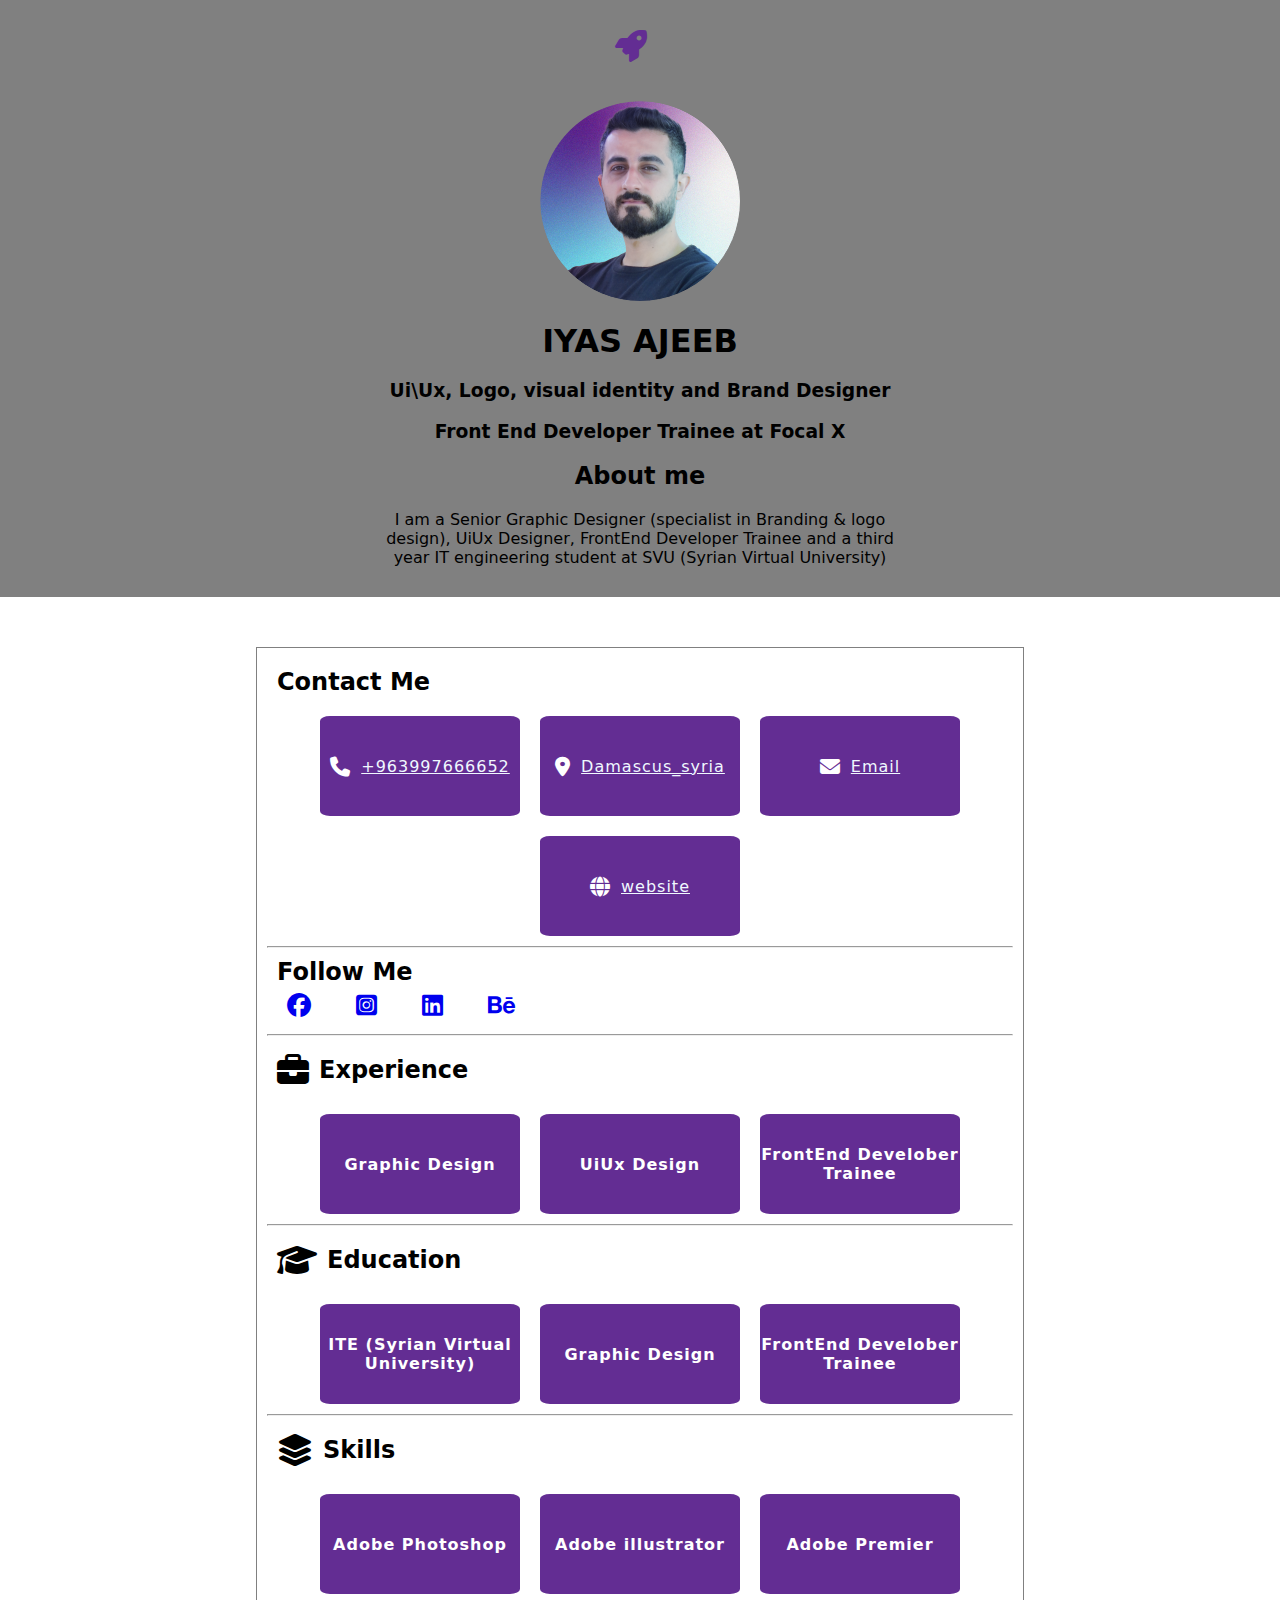
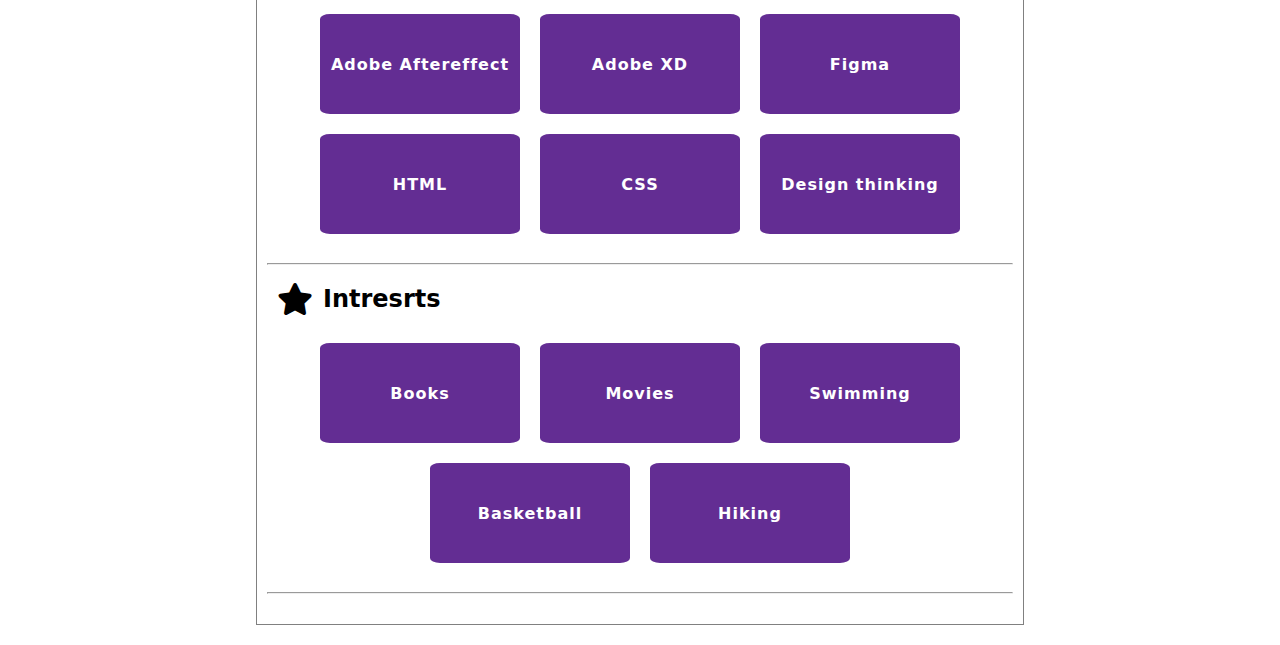
<file: Task-2_1/index.html>
<!DOCTYPE html>
<html lang="en">
<head>
    <meta charset="UTF-8">
    <meta name="viewport" content="width=device-width, initial-scale=1.0">
    <title>Task-2_1</title>
    <link rel="stylesheet" href="./assets/css/Style.css"/>
    <link rel="stylesheet" href="https://cdnjs.cloudflare.com/ajax/libs/font-awesome/6.6.0/css/all.min.css"/>

</head>
<body>
    <header>
        <section class="Hero">
            <div class="Hero-div">
                 <i class="fa-solid fa-rocket fa-2x" style="width: 50px; height: 50px; color: #632d93;" ></i>
                <div class="borderd-div"></div>
                <h1 class="hero-h1"> IYAS AJEEB</h1>
                <h3 class="hero-h3"> Ui\Ux, Logo, visual identity and Brand Designer</h3>
                <h3 class="hero-h3">Front End Developer Trainee at Focal X</h3>
                <h2> About me</h2>
                <P style="text-align: center;">I am a Senior Graphic Designer (specialist in Branding & logo design), UiUx Designer, FrontEnd Developer Trainee and a third year IT engineering student at SVU (Syrian Virtual University)</P>
            </div>
        </section>
    </header>
    <main>
        <section class="border-afterHero">
            <div>
                <h2 style="padding: 10px;"> Contact Me</h2>
                <section class="ContactMe">
                    <div class="card-content">
                        <i class="fa-solid fa-phone fa-lg"></i>
                        <a href="tel:+963997666652" style="color: aliceblue;">+963997666652</a>
                    </div>
                    <div class="card-content">
                        <i class="fa-solid fa-location-dot fa-lg"></i>
                        <a href="https://www.google.com/maps/dir/%D8%B5%D8%AD%D9%86%D8%A7%D9%8A%D8%A7%D8%8C+Damascus,+Syria%E2%80%AD%E2%80%AD/33.5132075,36.2758381/@33.51378,36.1941273,12z/data=!4m8!4m7!1m5!1m1!1s0x1518e1a285222c0b:0xa3da45fe28307de3!2m2!1d36.2765279!2d33.5138073!1m0?entry=ttu&g_ep=EgoyMDI0MDgyMS4wIKXMDSoASAFQAw%3D%3D" style="color: aliceblue;">Damascus_syria</a>
                    </div>
                    <div class="card-content">
                        <i class="fa-solid fa-envelope fa-lg"></i>
                        <a href="mailto:iyasajeeb@gmail.com" style="color: aliceblue;">Email</a>
                    </div>
                    <div class="card-content">
                        <i class="fa-solid fa-globe fa-lg"></i>
                        <a href="https://www.behance.net/iyasajeeb" style="color: aliceblue;">website</a>
                    </div>
                </section>
            </div>
            <hr/>
            <div>
                <h2 style="padding: 10px;"> Follow Me</h2>
                <section>
                    <a style="padding: 20px;" href="https://www.facebook.com/profile.php?id=61562974746848"><i class="fa-brands fa-facebook fa-xl"></i></a>
                    <a style="padding: 20px;" href="https://www.instagram.com/iyas_ajeeb/"><i class="fa-brands fa-square-instagram fa-xl"></i></a>
                    <a style="padding: 20px;" href="https://www.linkedin.com/in/iyas-ajeeb/"><i class="fa-brands fa-linkedin fa-xl"></i></a>
                    <a style="padding: 20px;" href="https://www.behance.net/iyasajeeb"><i class="fa-brands fa-behance fa-xl"></i></a>
                </section>
            </div>
            <br/>
            <hr/>
            <div>
                <div class="title-with-icon">
                    <i class="fa-solid fa-briefcase fa-2x"></i>
                    <h2 style="padding: 10px;"> Experience</h2>
                </div>
                <section class="ContactMe">
                    <div class="card-content">
                        <h4> Graphic Design</h4>
                    </div>
                    <div class="card-content">
                        <h4> UiUx Design</h4>
                    </div>
                    <div class="card-content">
                        <h4> FrontEnd Develober Trainee</h4>
                    </div>
                </section>
            </div>
            <hr/>
            <div>
                <div class="title-with-icon">
                    <i class="fa-solid fa-graduation-cap fa-2x"></i>
                    <h2 style="padding: 10px;"> Education</h2>
                </div>
                <section class="ContactMe">
                    <div class="card-content">
                        <h4> ITE (Syrian Virtual University)</h4>
                    </div>
                    <div class="card-content">
                        <h4> Graphic Design</h4>
                    </div>
                    <div class="card-content">
                        <h4> FrontEnd Develober Trainee</h4>
                    </div>
                </section>
            </div>
            <hr/>
            <div>
                <div class="title-with-icon">
                    <i class="fa-solid fa-layer-group fa-2x"></i>
                    <h2 style="padding: 10px;"> Skills</h2>
                </div>
                <section class="ContactMe">
                    <div class="card-content">
                        <h4> Adobe Photoshop</h4>
                    </div>
                    <div class="card-content">
                        <h4> Adobe illustrator</h4>
                    </div>
                    <div class="card-content">
                        <h4>Adobe Premier</h4>
                    </div>
                    <div class="card-content">
                        <h4>Adobe Aftereffect</h4>
                    </div>
                    <div class="card-content">
                        <h4> Adobe XD</h4>
                    </div>
                    <div class="card-content">
                        <h4> Figma</h4>
                    </div><div class="card-content">
                        <h4> HTML</h4>
                    </div>
                    <div class="card-content">
                        <h4> CSS</h4>
                    </div>
                    <div class="card-content">
                        <h4> Design thinking </h4>
                    </div>
                </section>
            </div>
            <br/>
            <hr/>
            <div>
                <div class="title-with-icon">
                    <i class="fa-solid fa-star fa-2x"></i>
                    <h2 style="padding: 10px;"> Intresrts</h2>
                </div>
                <section class="ContactMe">
                    <div class="card-content">
                        <h4> Books</h4>
                    </div>
                    <div class="card-content">
                        <h4> Movies</h4>
                    </div>
                    <div class="card-content">
                        <h4>Swimming</h4>
                    </div>
                    <div class="card-content">
                        <h4>Basketball</h4>
                    </div>
                    <div class="card-content">
                        <h4>Hiking</h4>
                    </div>
                    
                </section>
            </div>
            <br/>
            <hr/>
            <div class="footer"></div>
        </section>
    </main>
   <footer>
    <div class="footer"></div>
   </footer>

   </footer>
</body>
</html>
</file>
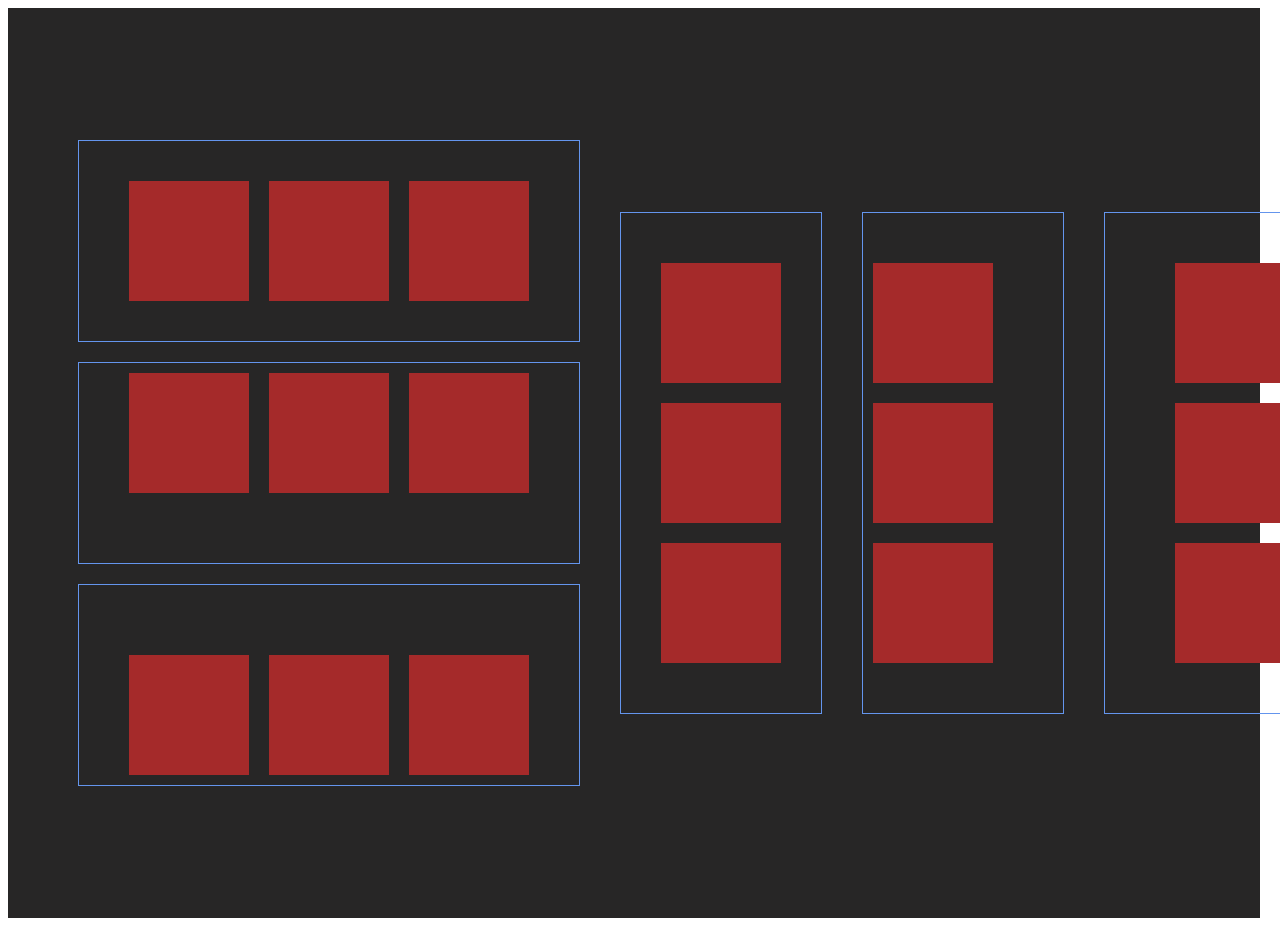
<file: Task-2_3/index.html>
<!DOCTYPE html>
<html lang="en">
<head>
    <meta charset="UTF-8">
    <meta name="viewport" content="width=device-width, initial-scale=1.0">
    <title>Document</title>
    <link rel="stylesheet" href="./assets/css/Style.css"/>
</head>
<body>
    <header></header>
    <main>
        <div class="Background">
            <section class="column1">
                <section class="A-box">
                    <div class="shape"></div>
                    <div class="shape"></div>
                    <div class="shape"></div>
                </section>
                <section class="B-box">
                    <div class="shape"></div>
                    <div class="shape"></div>
                    <div class="shape"></div>
                </section>
                <section class="C-box">
                    <div class="shape"></div>
                    <div class="shape"></div>
                    <div class="shape"></div>
                </section>
            </section>
            <section class="column2" >
                <section class="D-box">
                    <div class="shape"></div>
                    <div class="shape"></div>
                    <div class="shape"></div>
                </section>
                <section class="E-box">
                    <div class="shape"></div>
                    <div class="shape"></div>
                    <div class="shape"></div>
                </section>
                <section class="F-box">
                    <div class="shape"></div>
                    <div class="shape"></div>
                    <div class="shape"></div>
                </section>
            </section>
            
        </div>
    </main>
    <footer></footer>
</body>
</html>
</file>
<file: Task-2_1/assets/css/Style.css>
*{
    margin: 0px;
    padding: 0px;
    font-family: system-ui, -apple-system, BlinkMacSystemFont, 'Segoe UI', Roboto, Oxygen, Ubuntu, Cantarell, 'Open Sans', 'Helvetica Neue', sans-serif;
}

.Hero{
    background-color: #808080;
    margin-bottom: 50px;
}

.Hero .Hero-div{
    width: 40%;
    display: flex;
    flex-direction: column;
    align-items: center;
    margin: 0 auto;
    padding: 30px;
    gap: 20px;


}

.borderd-div{
    width: 200px;
    height: 200px;
    border: 1px solid #808080;
    border-radius: 50%;
    
    background: url(../images/iyas.png);
    background-repeat: no-repeat;
    background-position: center ;
    background-size: cover;
}
.border-afterHero{
    padding: 10px;
    border: 1px solid gray;
    box-sizing: border-box;
    width: 60%;
    margin: 0 auto;
    
}

.ContactMe{
    display: flex;
    flex-wrap: wrap;
    justify-content: center;
    align-items: center;
}
.card-content{
    width: 200px;
    height: 100px;
    color:#ffffff;
    background-color: #632d93;
    border: 1px none ;
    border-radius: 5%;
    display: flex;
    justify-content: center;
    align-items: center;
    gap: 10px;
    margin: 10px ;
    text-align: center;
    letter-spacing: 1px;

}
.title-with-icon{
    display: flex;
    align-items: center;
    padding: 10px;
}
.footer{
    height: 20px;

}
</file>
<file: Task-2_3/assets/css/Style.css>
.Background{
    background-color: rgb(39, 38, 38);
    width: 90vw;
    height: 90vh;
    padding: 50px;
    display: flex;
    justify-content: space-between;
    align-items: center;
}

.shape{
    width: 120px;
    height: 120px;
    border: 5px solid color red;
    background-color: brown;
    margin: 10px;
}
.A-box{
    width: 500px;
    height: 200px;
    border: 1px solid cornflowerblue;
    margin:  20px;
    display: flex;
    justify-content: center;
    align-items: center;
}
.B-box{
    width: 500px;
    height: 200px;
    border: 1px solid cornflowerblue;
    margin:  20px;
    display: flex;
    justify-content: center;
    align-items: start;
} 
.C-box{
    width: 500px;
    height: 200px;
    border: 1px solid cornflowerblue;
    margin:  20px;
    display: flex;
    justify-content: center;
    align-items: end;
}
.D-box{
    width: 200px;
    height: 500px;
    border: 1px solid cornflowerblue;
    margin:  20px;
    display: flex;
    justify-content: center;
    align-items: center;
    flex-direction: column;
   
}
.E-box{
    width: 200px;
    height: 500px;
    border: 1px solid cornflowerblue;
    margin:  20px;
    display: flex;
    justify-content: center;
    align-items: start;
    flex-direction: column;
   
}
.F-box{
    width: 200px;
    height: 500px;
    border: 1px solid cornflowerblue;
    margin:  20px;
    display: flex;
    justify-content: center;
    align-items: end;
    flex-direction: column;
   
}
.column2{
    display: flex;
}
</file>
